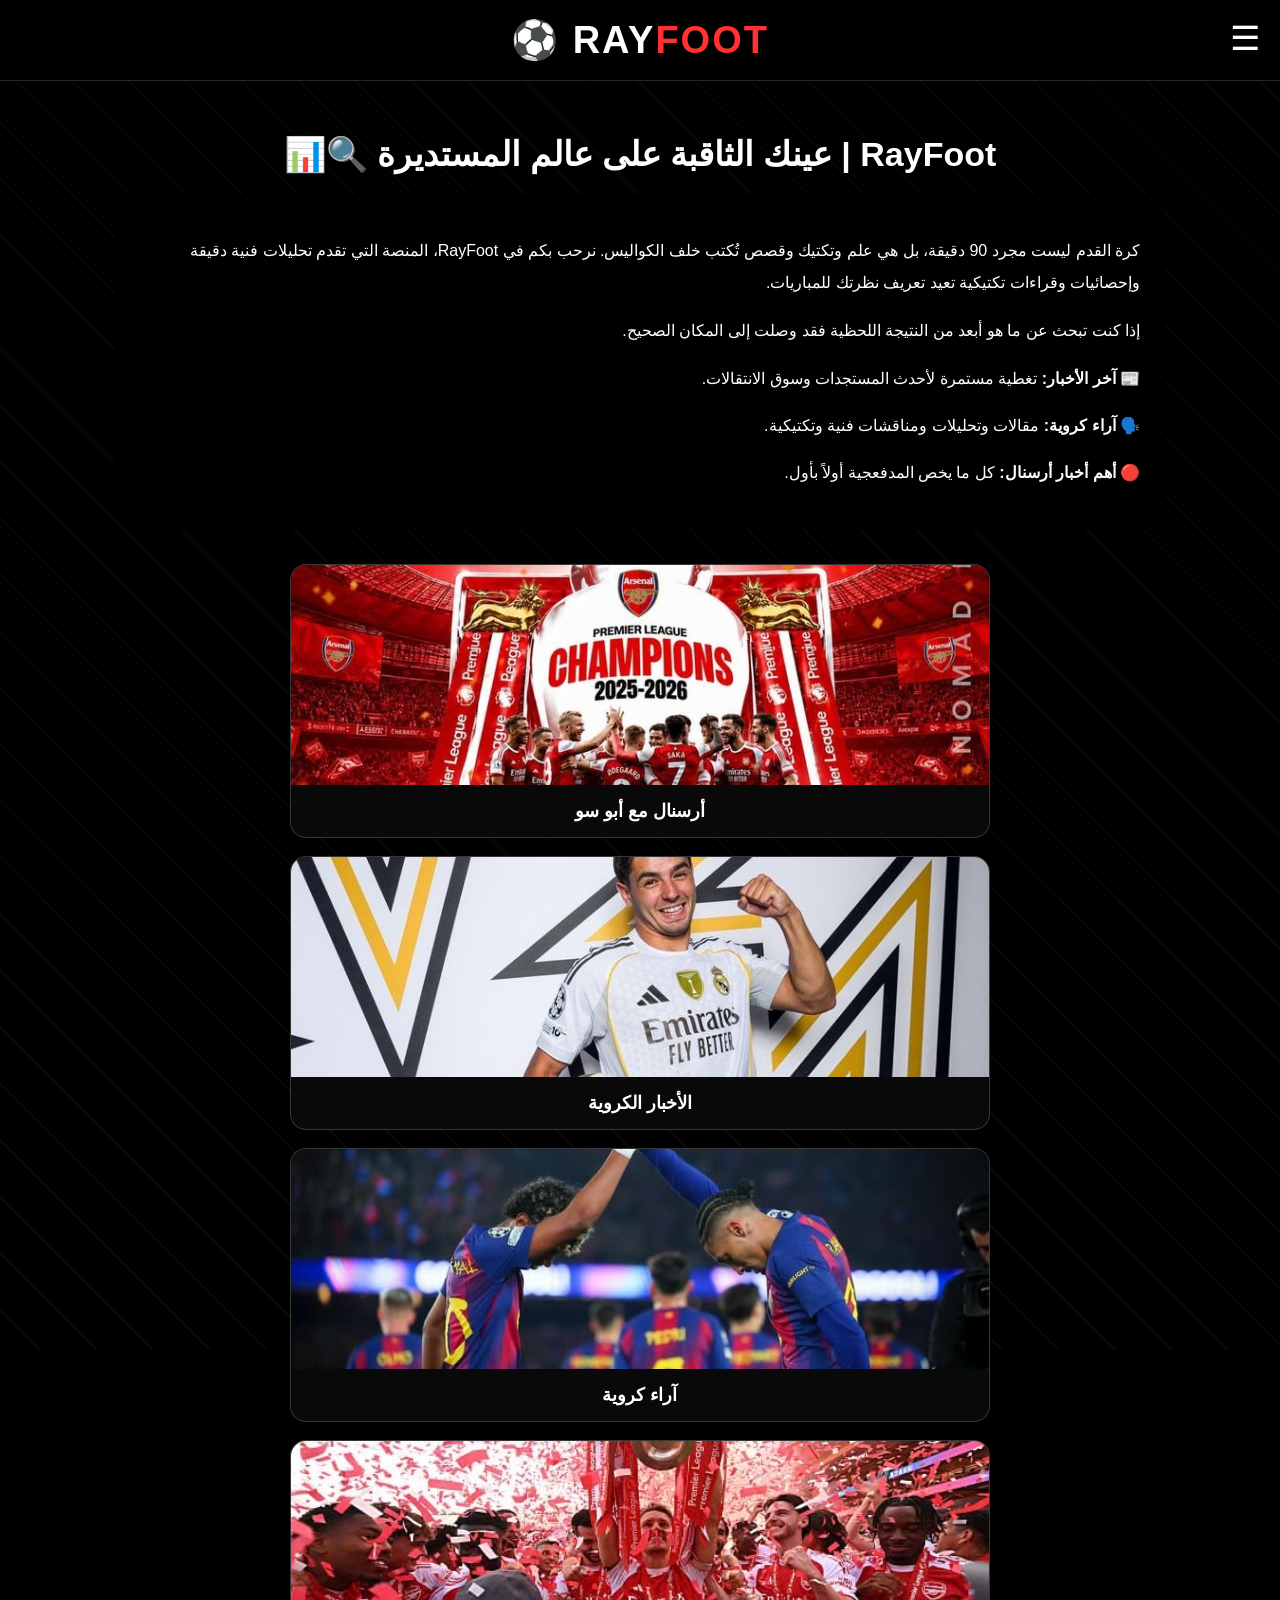
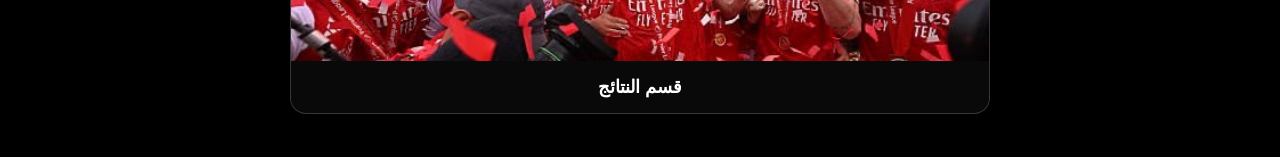
<file: index.html>
<!DOCTYPE html>
<html lang="ar" dir="rtl">

<head>

    <meta charset="UTF-8">

    <meta name="viewport" content="width=device-width, initial-scale=1.0">

    <title>RayFoot</title>

    <link rel="stylesheet" href="rayfoot.css">

</head>

<body>

    <!-- HEADER -->

    <header>

        <div class="menu-btn" onclick="openMenu()">☰</div>

        <h1 class="logo">
            RAY<span>FOOT</span> ⚽
        </h1>

    </header>

    <!-- SIDEBAR -->

    <div id="sidebar" class="sidebar">

        <div class="close" onclick="closeMenu()">✖</div>

        <h2>القائمة</h2>

        <button onclick="window.location.href='arsenal.html'">
            أرسنال مع أبو سو
        </button>

        <button onclick="showComing(this)">
            الأخبار الكروية
        </button>

        <button onclick="showComing(this)">
            آراء كروية
        </button>

        <button onclick="showComing(this)">
            قسم النتائج
        </button>

    </div>

    <!-- OVERLAY -->

    <div id="overlay" class="overlay" onclick="closeMenu()"></div>

    <!-- CONTENT -->

    <div class="content">

        <h2 class="welcome-title">
            RayFoot | عينك الثاقبة على عالم المستديرة 🔍📊
        </h2>

        <div class="intro-box">

            <p>
                كرة القدم ليست مجرد 90 دقيقة، بل هي علم وتكتيك وقصص تُكتب خلف الكواليس.
                نرحب بكم في RayFoot، المنصة التي تقدم تحليلات فنية دقيقة وإحصائيات
                وقراءات تكتيكية تعيد تعريف نظرتك للمباريات.
            </p>

            <p>
                إذا كنت تبحث عن ما هو أبعد من النتيجة اللحظية فقد وصلت إلى المكان الصحيح.
            </p>

            <div class="features">

                <p>
                    📰 <strong>آخر الأخبار:</strong>
                    تغطية مستمرة لأحدث المستجدات وسوق الانتقالات.
                </p>

                <p>
                    🗣️ <strong>آراء كروية:</strong>
                    مقالات وتحليلات ومناقشات فنية وتكتيكية.
                </p>

                <p>
                    🔴 <strong>أهم أخبار أرسنال:</strong>
                    كل ما يخص المدفعجية أولاً بأول.
                </p>

            </div>

        </div>

        <!-- البطاقات -->

        <div class="cards">

            <div class="card-box">

                <div class="card" onclick="window.location.href='arsenal.html'">

                    <img src="arsenal1.jpg" alt="Arsenal">

                    <div class="card-title">
                        أرسنال مع أبو سو
                    </div>

                </div>

            </div>

            <div class="card-box">

                <div class="card" onclick="showComing(this)">

                    <img src="arsenal2.jpg" alt="News">

                    <div class="card-title">
                        الأخبار الكروية
                    </div>

                </div>

            </div>

            <div class="card-box">

                <div class="card" onclick="showComing(this)">

                    <img src="arsenal3.jpg" alt="Opinions">

                    <div class="card-title">
                        آراء كروية
                    </div>

                </div>

            </div>

            <div class="card-box">

                <div class="card" onclick="showComing(this)">

                    <img src="arsenal4.jpg" alt="Results">

                    <div class="card-title">
                        قسم النتائج
                    </div>

                </div>

            </div>

        </div>

    </div>

    <script src="rayfoot.js"></script>

</body>

</html>
</file>
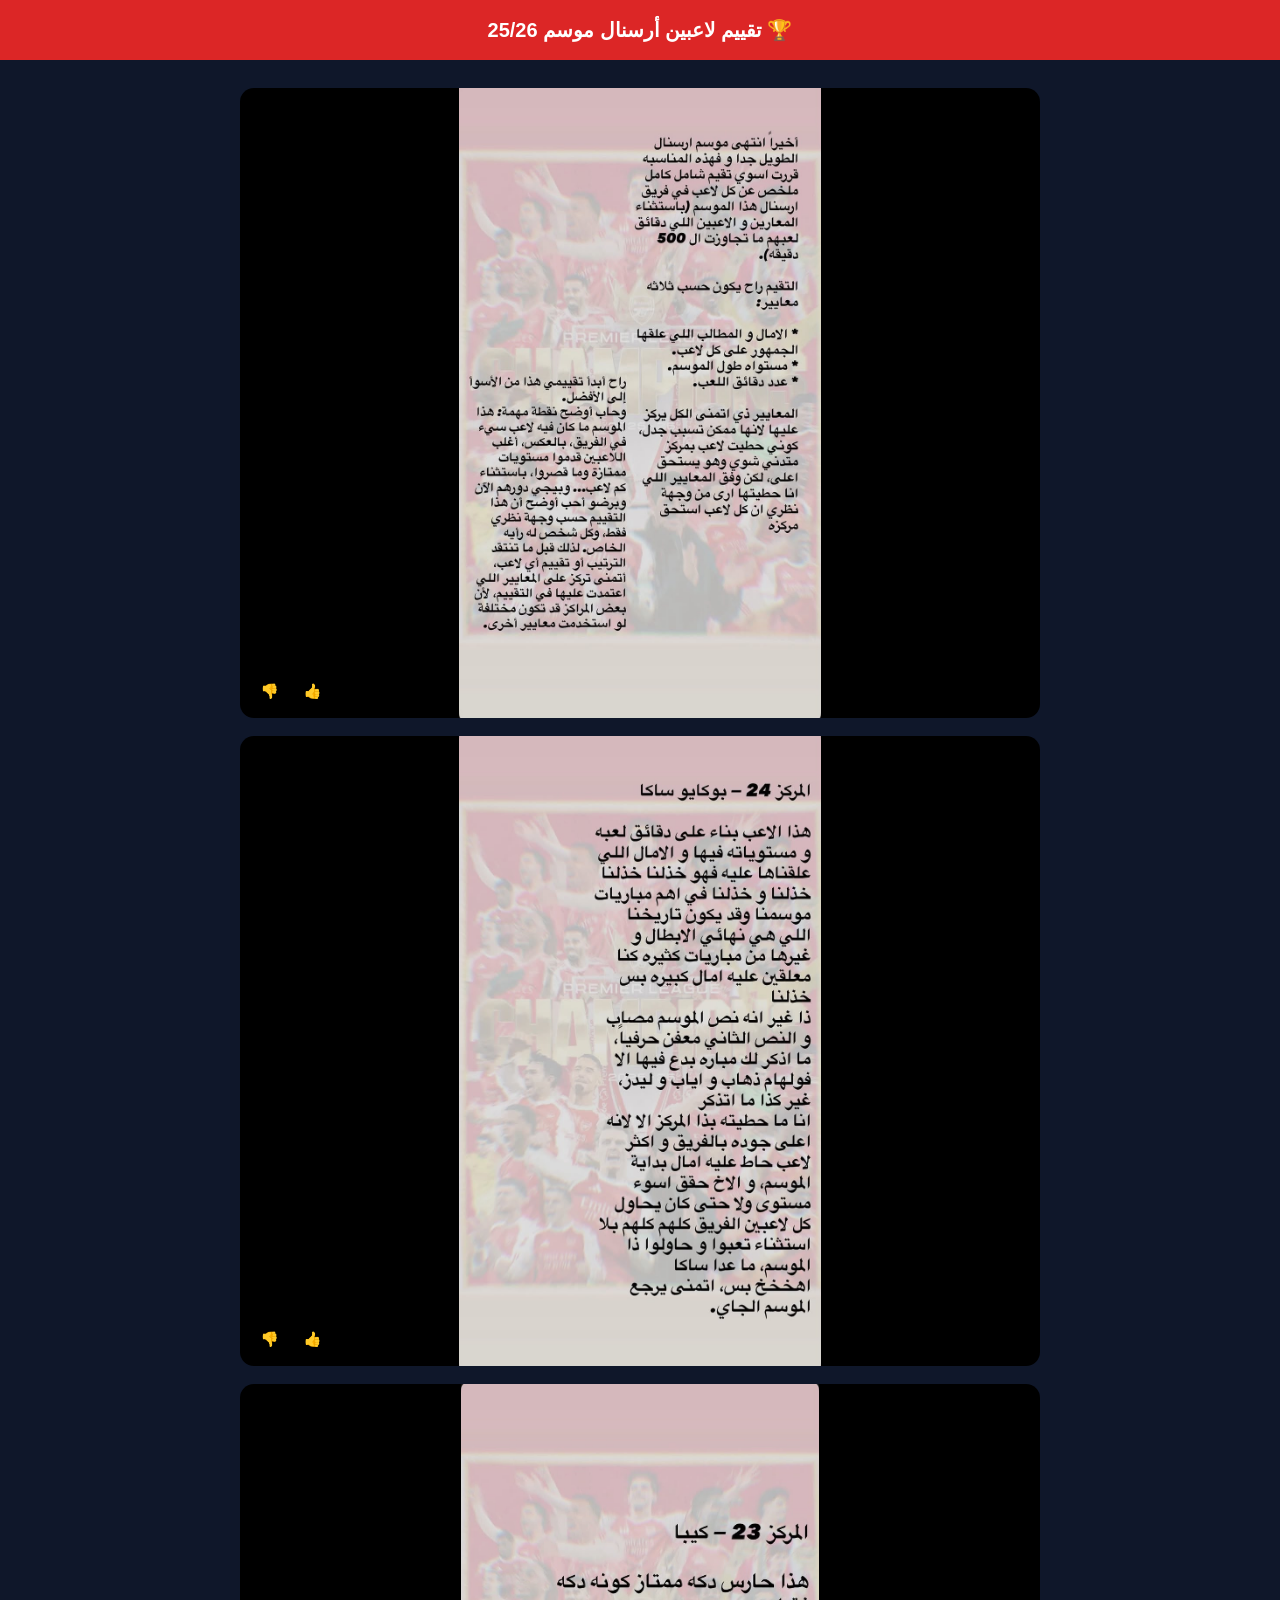
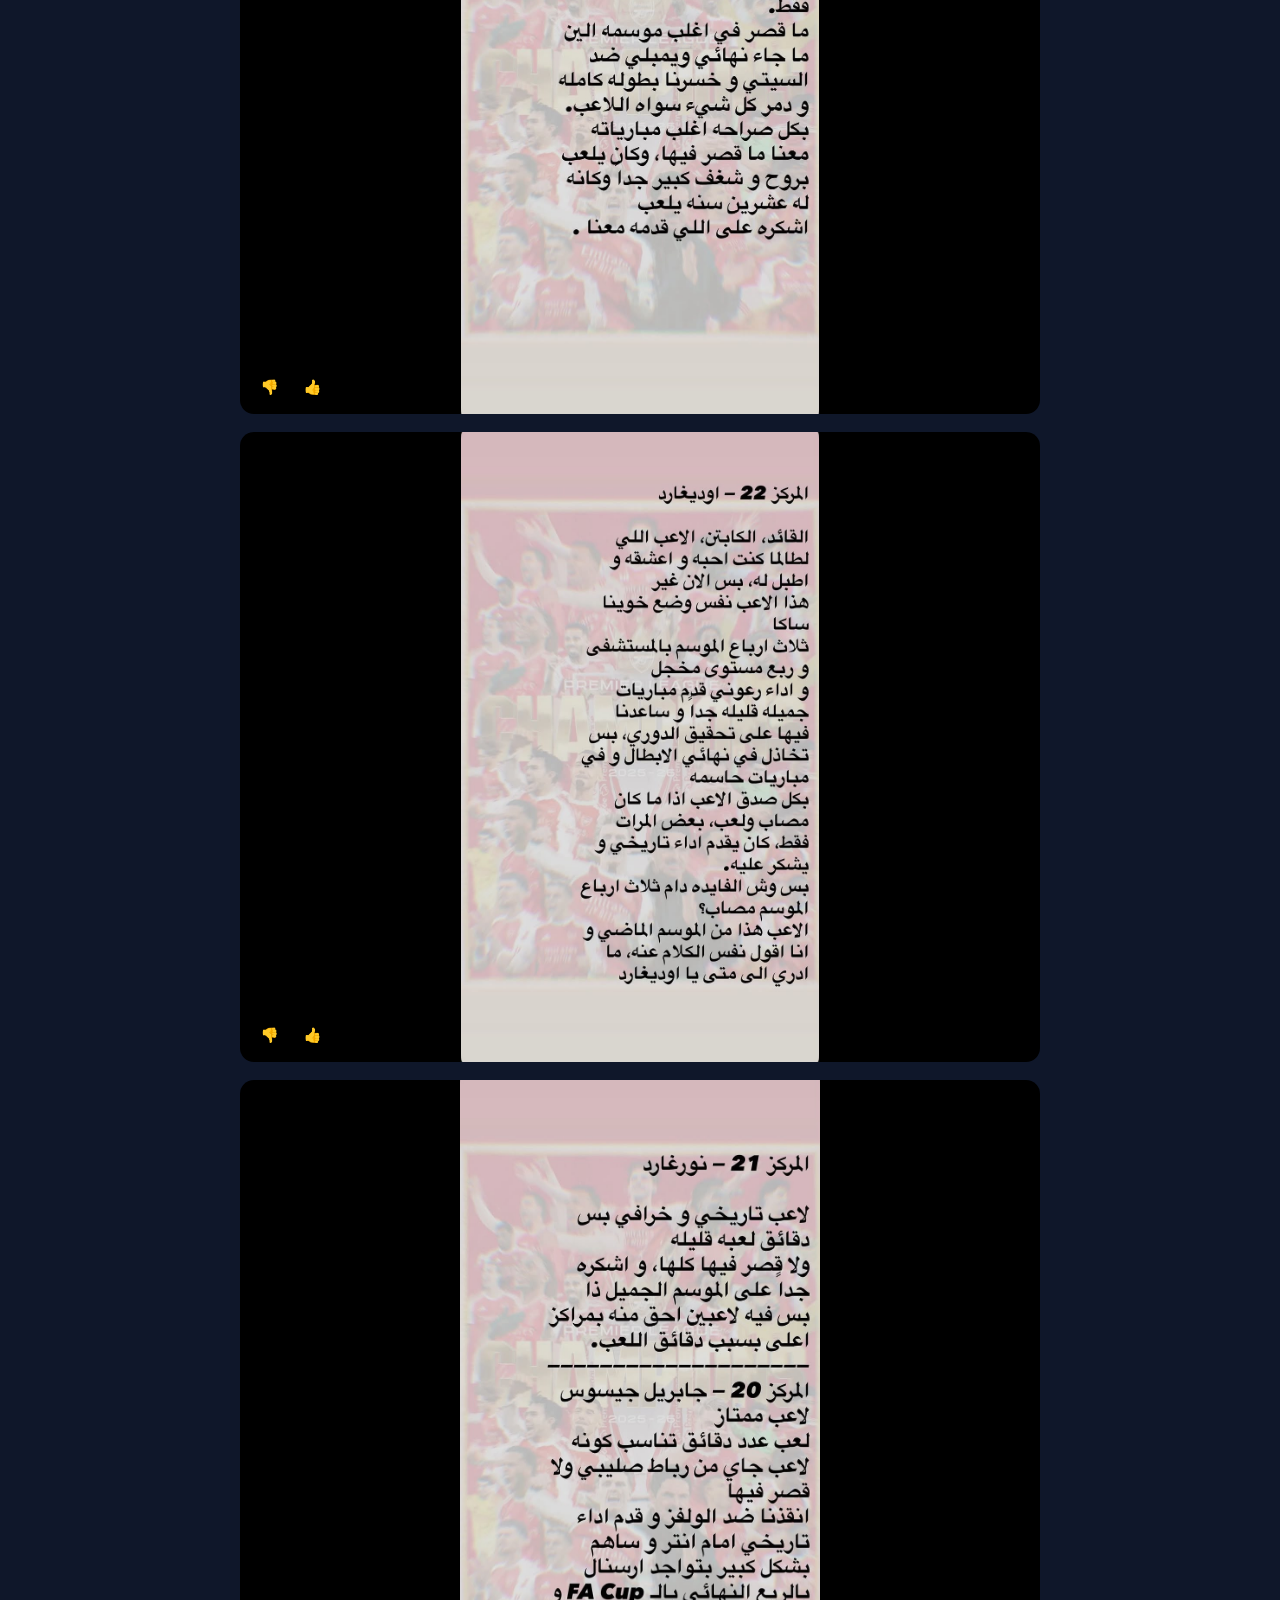
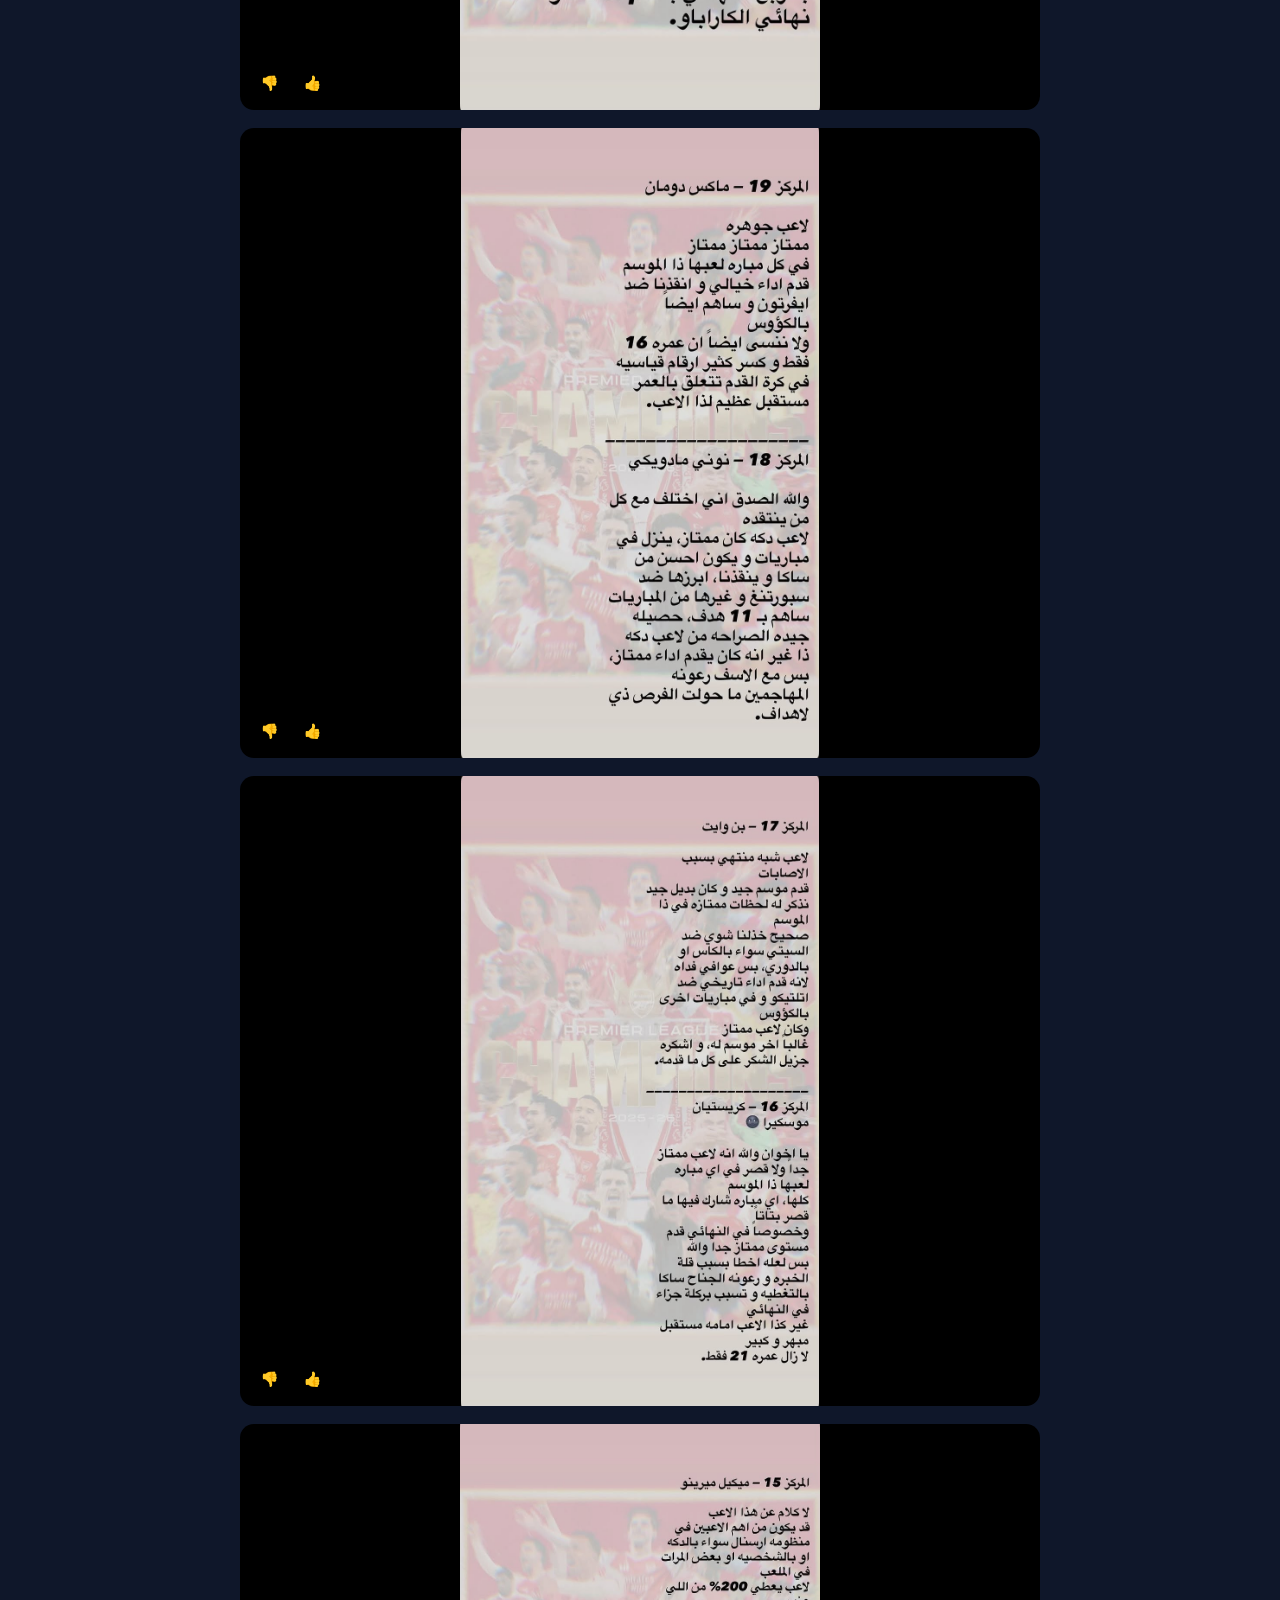
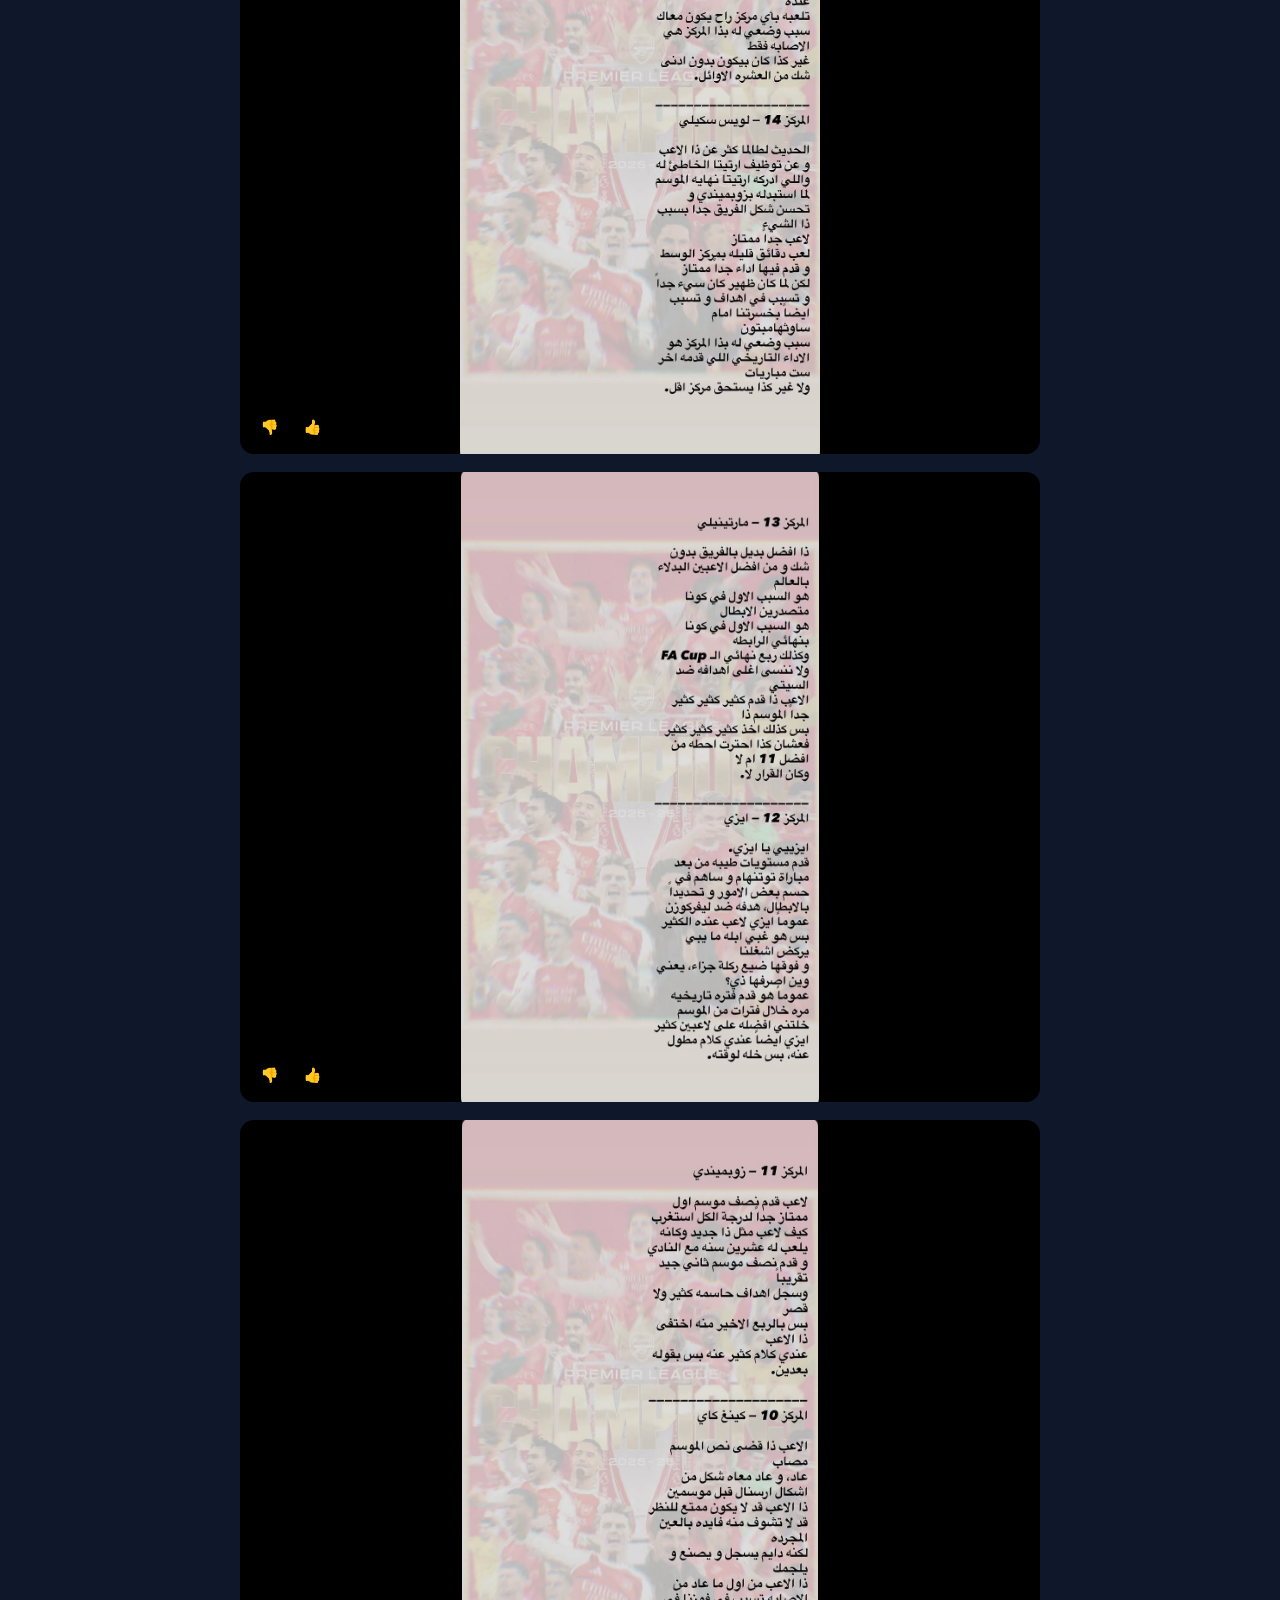
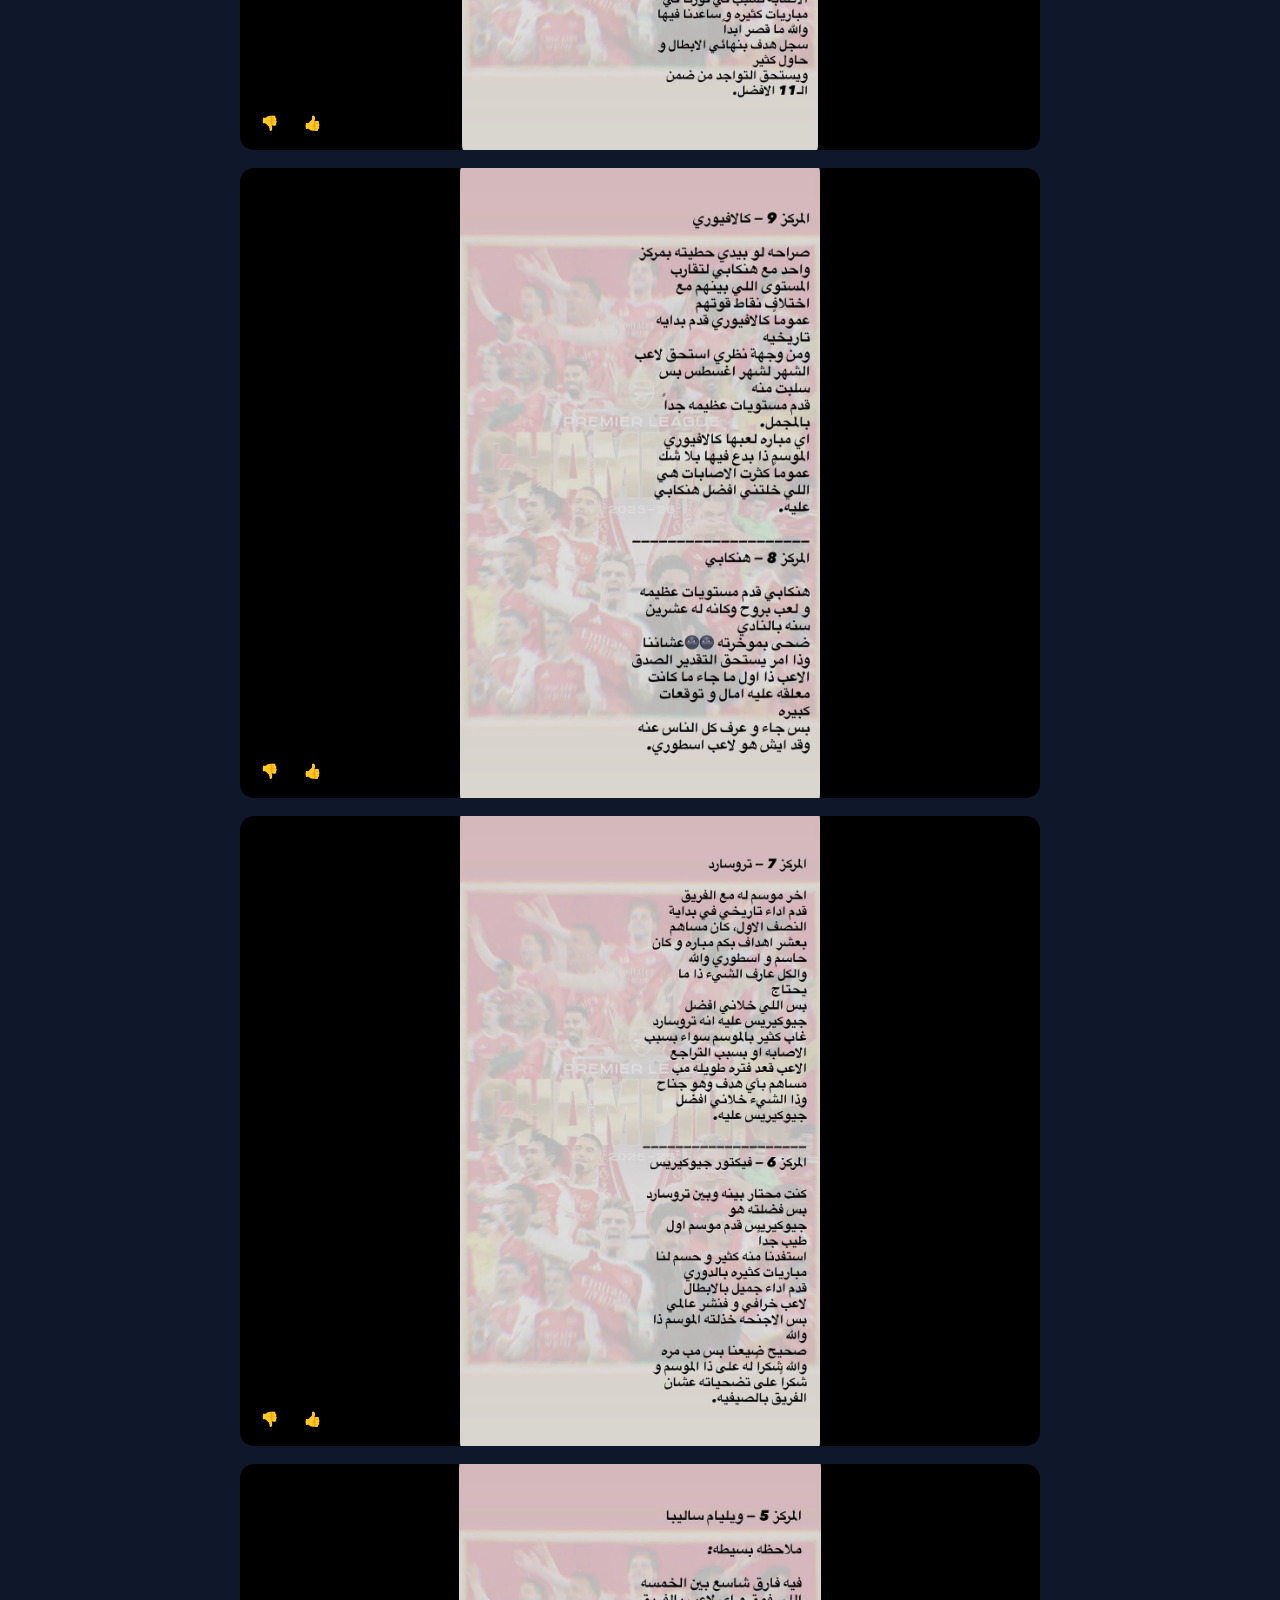
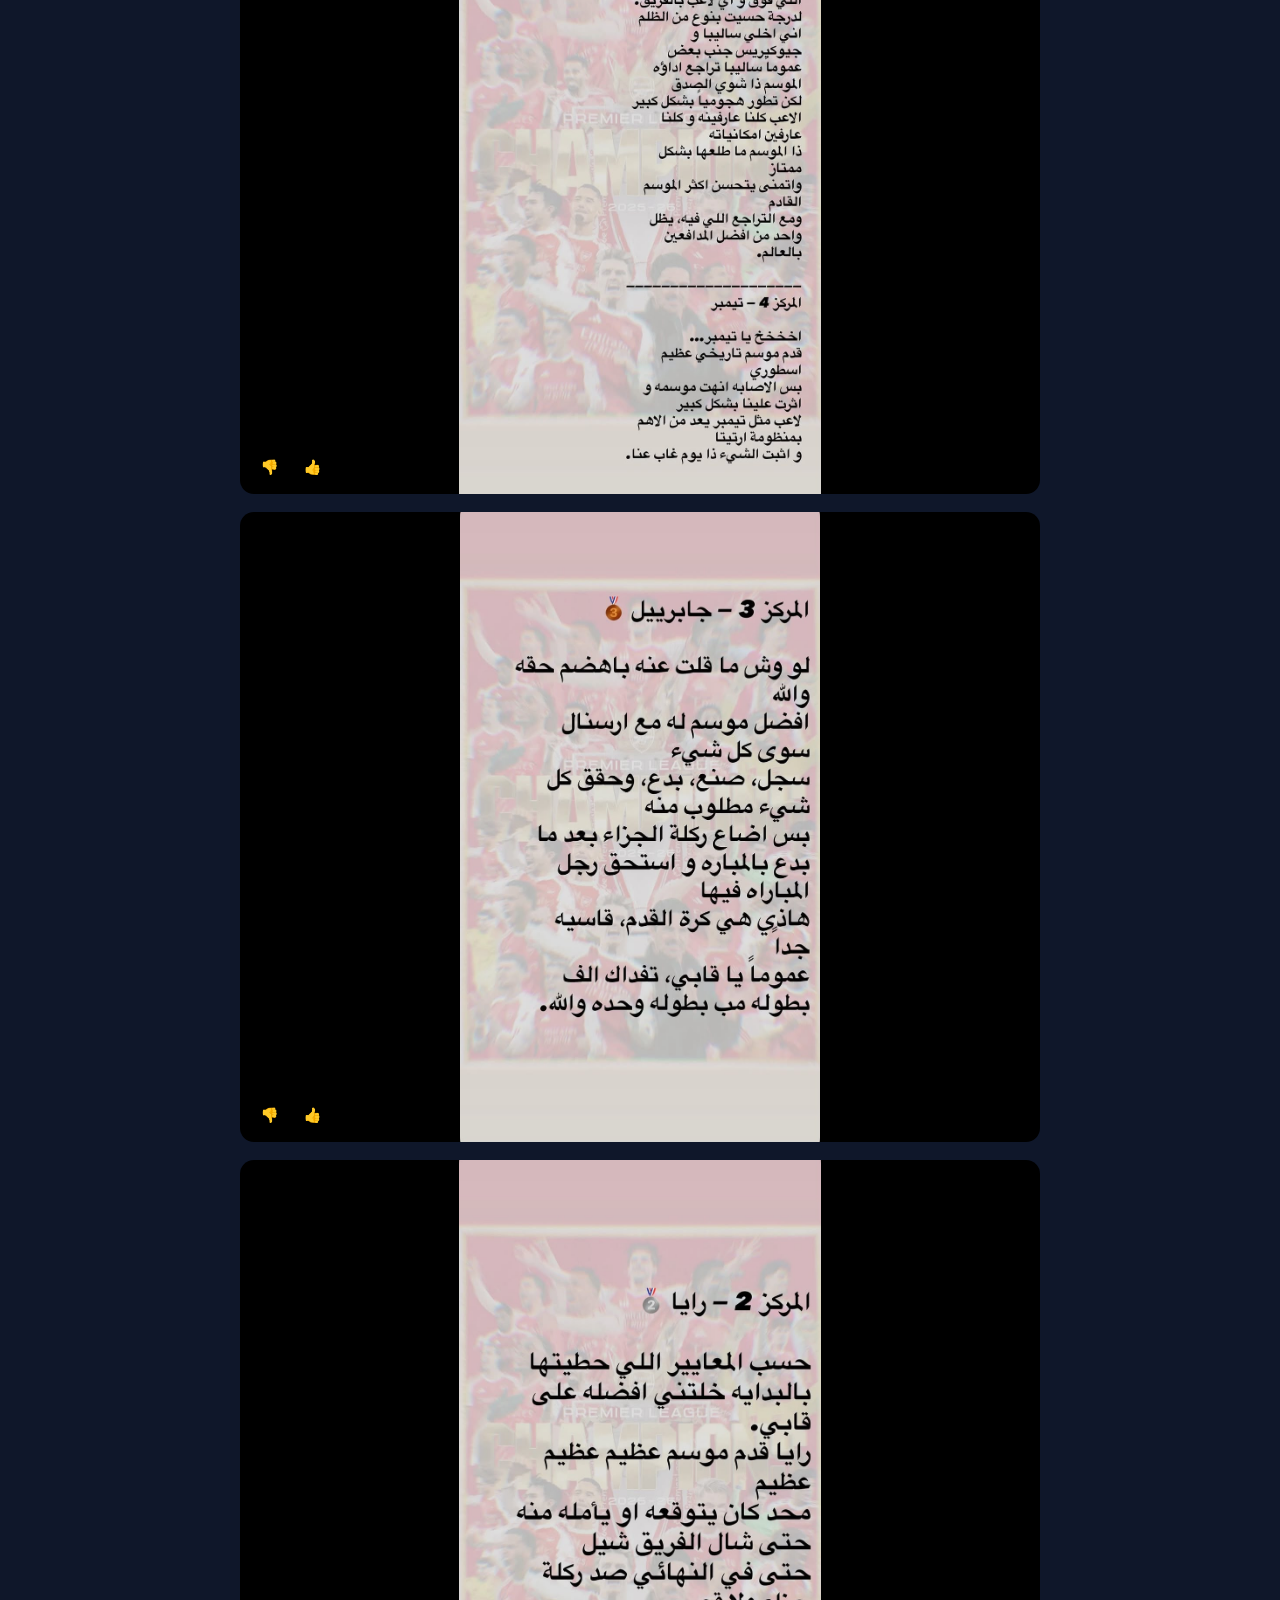
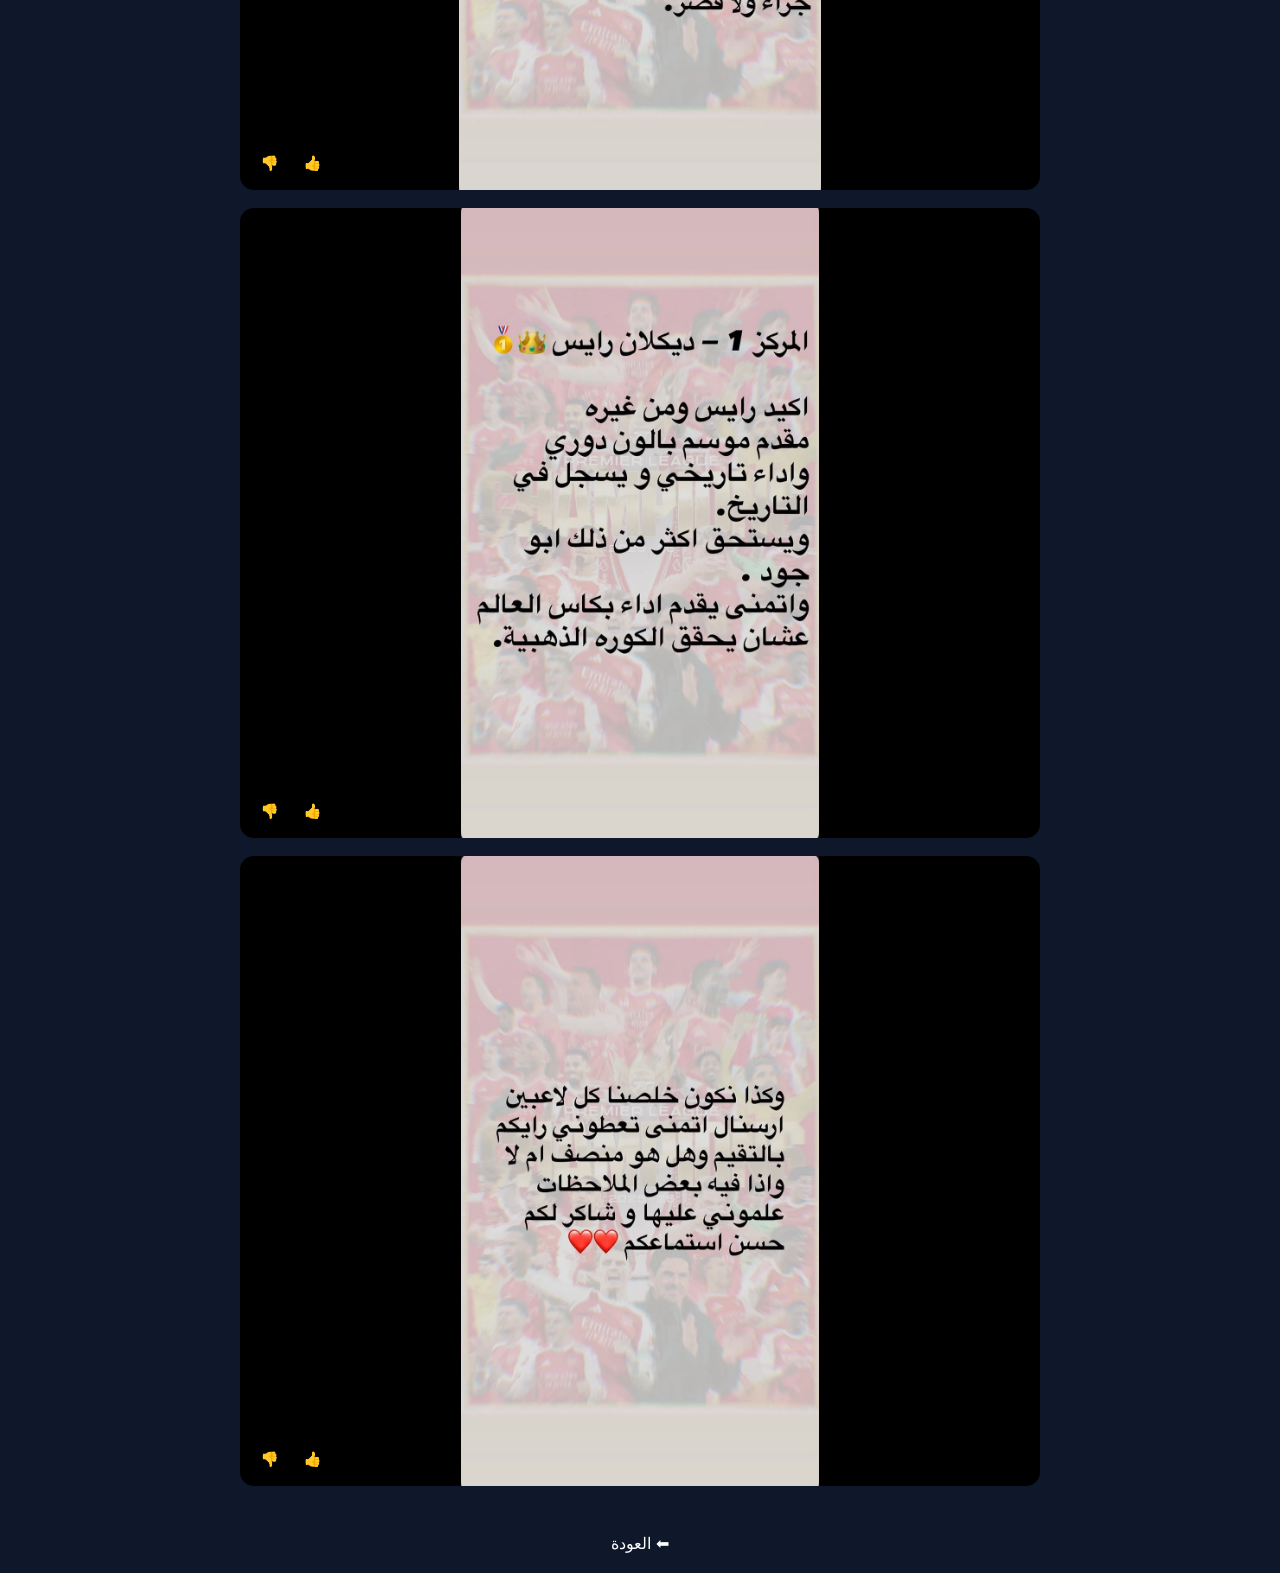
<file: arsenal-ratings.html>
<!DOCTYPE html>
<html lang="ar" dir="rtl">

<head>

<meta charset="UTF-8">
<meta name="viewport" content="width=device-width, initial-scale=1.0">

<title>تقييم لاعبين أرسنال</title>

<link rel="stylesheet" href="arsenal.css">

</head>

<body>

<header>
🏆 تقييم لاعبين أرسنال موسم 25/26
</header>

<div class="container" id="players"></div>

<div class="back">
    <a href="arsenal.html">⬅ العودة</a>
</div>

<script>

const container = document.getElementById("players");

for(let i = 1; i <= 17; i++){

    container.innerHTML += `

    <div class="player">

        <img src="profile/player${i}.jpg" alt="Player ${i}">

        <div class="reactions">

            <button class="like" onclick="toggle(this)">👍</button>

            <button class="dislike" onclick="toggle(this)">👎</button>

        </div>

    </div>

    `;

}

function toggle(btn){
    btn.classList.toggle("active");
}

</script>

</body>
</html>
</file>
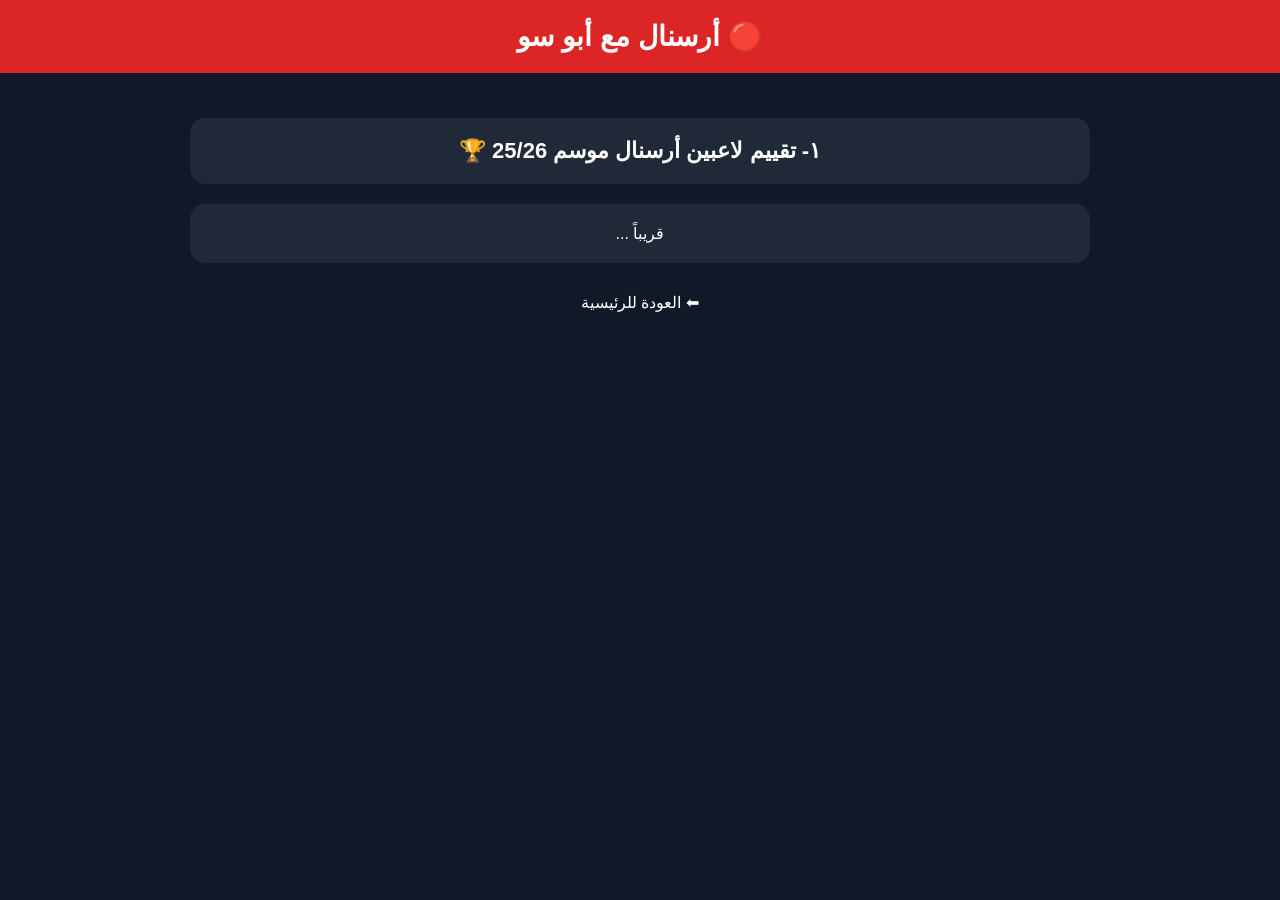
<file: arsenal.html>
<!DOCTYPE html>
<html lang="ar" dir="rtl">

<head>

<meta charset="UTF-8">
<meta name="viewport" content="width=device-width, initial-scale=1.0">

<title>أرسنال مع أبو سو</title>

<style>

body{
    margin:0;
    font-family:Tahoma, Arial, sans-serif;
    background:#111827;
    color:white;
    text-align:center;
}

header{
    background:#dc2626;
    padding:20px;
    font-size:28px;
    font-weight:bold;
}

.container{
    max-width:900px;
    margin:auto;
    padding:25px;
}

.section{
    background:#1f2937;
    margin:20px 0;
    padding:20px;
    border-radius:15px;
    cursor:pointer;
    transition:.3s;
}

.section:hover{
    background:#dc2626;
}

.section a{
    color:white;
    text-decoration:none;
    display:block;
    font-size:22px;
    font-weight:bold;
}

.back{
    margin-top:30px;
}

.back a{
    color:white;
    text-decoration:none;
}

</style>

</head>

<body>

<header>
🔴 أرسنال مع أبو سو
</header>

<div class="container">

    <div class="section">
        <a href="arsenal-ratings.html">
            ١- تقييم لاعبين أرسنال موسم 25/26 🏆
        </a>
    </div>

    <div class="section">
        قريباً ...
    </div>

    <div class="back">
        <a href="index.html">⬅ العودة للرئيسية</a>
    </div>

</div>

</body>
</html>
</file>
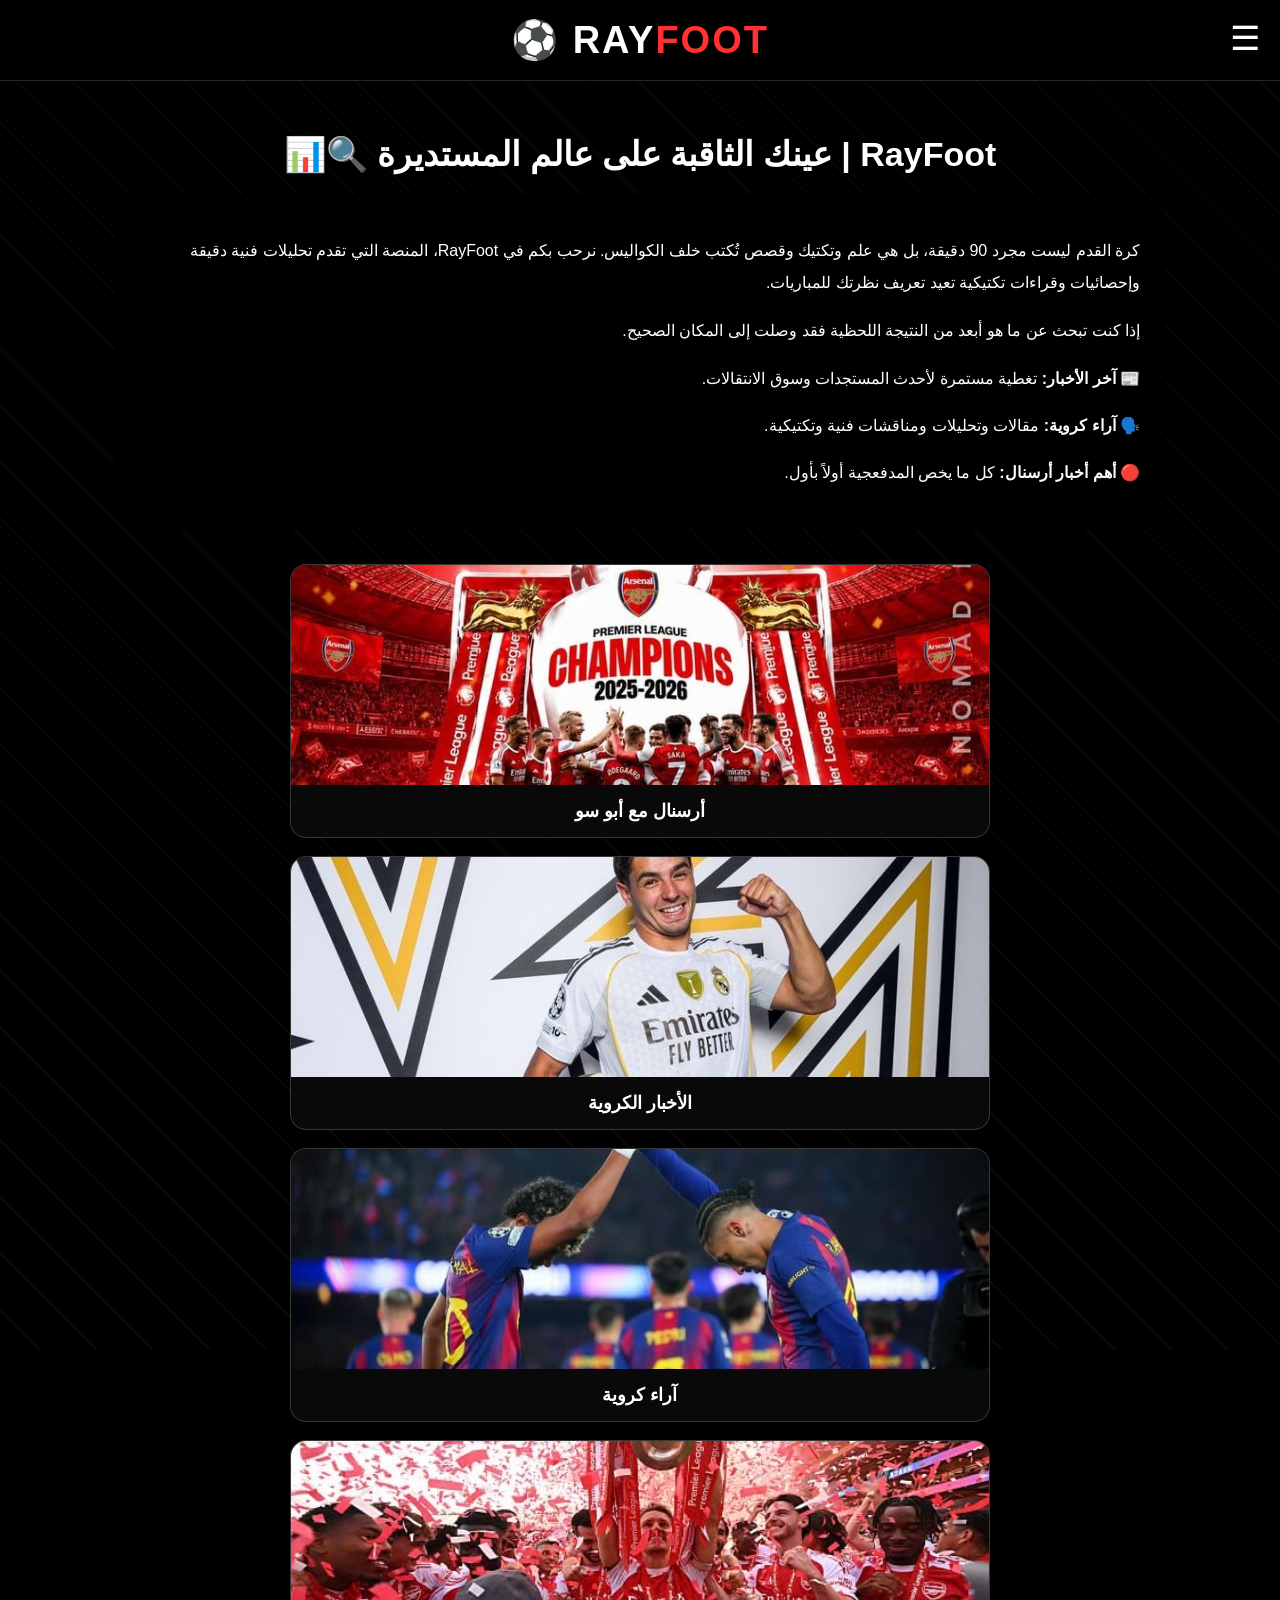
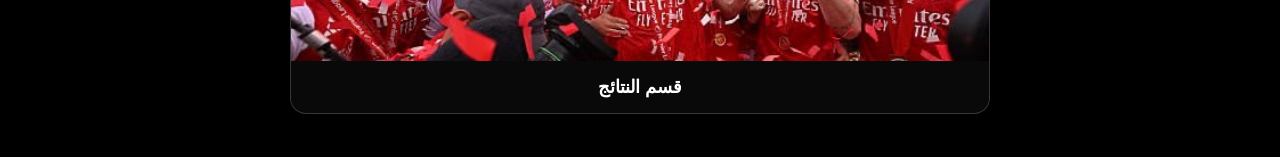
<file: rayfoot.html>
<!DOCTYPE html>
<html lang="ar" dir="rtl">

<head>

    <meta charset="UTF-8">

    <meta name="viewport" content="width=device-width, initial-scale=1.0">

    <title>RayFoot</title>

    <link rel="stylesheet" href="rayfoot.css">

</head>

<body>

    <!-- HEADER -->

    <header>

        <div class="menu-btn" onclick="openMenu()">☰</div>

        <h1 class="logo">
            RAY<span>FOOT</span> ⚽
        </h1>

    </header>

    <!-- SIDEBAR -->

    <div id="sidebar" class="sidebar">

        <div class="close" onclick="closeMenu()">✖</div>

        <h2>القائمة</h2>

        <button onclick="window.location.href='arsenal.html'">
            أرسنال مع أبو سو
        </button>

        <button onclick="showComing(this)">
            الأخبار الكروية
        </button>

        <button onclick="showComing(this)">
            آراء كروية
        </button>

        <button onclick="showComing(this)">
            قسم النتائج
        </button>

    </div>

    <!-- OVERLAY -->

    <div id="overlay" class="overlay" onclick="closeMenu()"></div>

    <!-- CONTENT -->

    <div class="content">

        <h2 class="welcome-title">
            RayFoot | عينك الثاقبة على عالم المستديرة 🔍📊
        </h2>

        <div class="intro-box">

            <p>
                كرة القدم ليست مجرد 90 دقيقة، بل هي علم وتكتيك وقصص تُكتب خلف الكواليس.
                نرحب بكم في RayFoot، المنصة التي تقدم تحليلات فنية دقيقة وإحصائيات
                وقراءات تكتيكية تعيد تعريف نظرتك للمباريات.
            </p>

            <p>
                إذا كنت تبحث عن ما هو أبعد من النتيجة اللحظية فقد وصلت إلى المكان الصحيح.
            </p>

            <div class="features">

                <p>
                    📰 <strong>آخر الأخبار:</strong>
                    تغطية مستمرة لأحدث المستجدات وسوق الانتقالات.
                </p>

                <p>
                    🗣️ <strong>آراء كروية:</strong>
                    مقالات وتحليلات ومناقشات فنية وتكتيكية.
                </p>

                <p>
                    🔴 <strong>أهم أخبار أرسنال:</strong>
                    كل ما يخص المدفعجية أولاً بأول.
                </p>

            </div>

        </div>

        <!-- البطاقات -->

        <div class="cards">

            <div class="card-box">

                <div class="card" onclick="window.location.href='arsenal.html'">

                    <img src="arsenal1.jpg" alt="Arsenal">

                    <div class="card-title">
                        أرسنال مع أبو سو
                    </div>

                </div>

            </div>

            <div class="card-box">

                <div class="card" onclick="showComing(this)">

                    <img src="arsenal2.jpg" alt="News">

                    <div class="card-title">
                        الأخبار الكروية
                    </div>

                </div>

            </div>

            <div class="card-box">

                <div class="card" onclick="showComing(this)">

                    <img src="arsenal3.jpg" alt="Opinions">

                    <div class="card-title">
                        آراء كروية
                    </div>

                </div>

            </div>

            <div class="card-box">

                <div class="card" onclick="showComing(this)">

                    <img src="arsenal4.jpg" alt="Results">

                    <div class="card-title">
                        قسم النتائج
                    </div>

                </div>

            </div>

        </div>

    </div>

    <script src="rayfoot.js"></script>

</body>

</html>
</file>
<file: rayfoot.css>
/* =========================
   BODY
========================= */

body{
    margin:0;
    font-family:Arial;
    direction:rtl;
    color:white;
    min-height:100vh;
    position:relative;
    background:#000;
}

/* الخلفية */

body::before{
    content:"";
    position:fixed;
    top:0;
    left:0;
    width:100%;
    height:100%;
    z-index:-2;

    background-image:url("desktop-bg.jpg");
    background-size:cover;
    background-position:center;
    background-repeat:no-repeat;
}

/* موبايل */

@media (max-width:768px){
    body::before{
        background-image:url("mobile-bg.jpg");
    }
}

/* طبقة تغبيش */

body::after{
    content:"";
    position:fixed;
    top:0;
    left:0;
    width:100%;
    height:100%;
    background:rgba(0,0,0,0.35);
    z-index:-1;
}
/* زخرفة متحركة */

body::before{

    content:"";

    position:fixed;

    top:-50%;
    left:-50%;

    width:200%;
    height:200%;

    background:
    repeating-linear-gradient(
        45deg,
        rgba(255,255,255,0.04) 0px,
        rgba(255,255,255,0.04) 2px,
        transparent 2px,
        transparent 40px
    );

    animation:rotateBg 35s linear infinite;

    z-index:-2;

}

@keyframes rotateBg{

    from{
        transform:rotate(0deg);
    }

    to{
        transform:rotate(360deg);
    }

}

/* =========================
   HEADER
========================= */

header{

    height:80px;

    display:flex;

    justify-content:center;

    align-items:center;

    position:sticky;

    top:0;

    z-index:100;

    backdrop-filter:blur(10px);

    background:rgba(0,0,0,0.35);

    border-bottom:1px solid rgba(255,255,255,0.15);

}

/* =========================
   LOGO
========================= */

.logo{

    font-size:38px;

    font-weight:900;

    color:#ffffff;

    letter-spacing:2px;

    text-shadow:
        2px 2px 5px rgba(0,0,0,.9);

}

.logo span{

    color:#ff3131;

}

/* =========================
   MENU BUTTON
========================= */

.menu-btn{

    position:absolute;

    right:20px;

    top:18px;

    font-size:34px;

    cursor:pointer;

    color:white;

    transition:.3s;

}

.menu-btn:hover{

    transform:scale(1.1);

}

/* =========================
   SIDEBAR
========================= */

.sidebar{

    position:fixed;

    top:0;

    right:-50%;

    width:50%;

    height:100%;

    background:rgba(10,10,10,.96);

    backdrop-filter:blur(10px);

    padding:20px;

    box-sizing:border-box;

    transition:.35s;

    z-index:2000;

}

.sidebar h2{

    color:#ff3131;

}

.sidebar button{

    width:100%;

    padding:14px;

    margin:10px 0;

    border:none;

    border-radius:12px;

    background:#1c1c1c;

    color:white;

    font-size:15px;

    cursor:pointer;

    transition:.3s;

}

.sidebar button:hover{

    background:#ff3131;

}

/* زر الإغلاق */

.close{

    font-size:24px;

    cursor:pointer;

    margin-bottom:20px;

}

/* =========================
   OVERLAY
========================= */

.overlay{

    position:fixed;

    top:0;

    left:0;

    width:100%;

    height:100%;

    background:rgba(0,0,0,.6);

    display:none;

    z-index:1500;

}

/* =========================
   CONTENT
========================= */

.content{

    padding:25px;

    text-align:center;

}

.content h2{

    text-shadow:
    2px 2px 5px rgba(0,0,0,.8);

}

/* =========================
   CARDS
========================= */

.cards{

    max-width:700px;

    margin:auto;

}

.card-box{

    margin-bottom:18px;

}

.card{

    background:rgba(255,255,255,.08);

    backdrop-filter:blur(8px);

    border:1px solid rgba(255,255,255,.15);

    border-radius:16px;

    padding:22px;

    cursor:pointer;

    transition:.3s;

}

.card:hover{

    transform:translateY(-4px);

    border-color:#ff3131;

    box-shadow:
    0 0 15px rgba(255,49,49,.3);

}

/* =========================
   COMING SOON
========================= */

.coming{

    display:block;

    margin:6px 0 12px 0;

    padding:8px;

    text-align:center;

    background:rgba(0,0,0,.65);

    border:1px solid rgba(255,255,255,.4);

    border-radius:12px;

    color:#fff;

    font-size:14px;

    font-weight:bold;

}

/* =========================
   ANIMATION
========================= */

@keyframes fade{

    from{

        opacity:0;
        transform:translateY(-10px);

    }

    to{

        opacity:1;
        transform:translateY(0);

    }

}

/* =========================
   MOBILE
========================= */

@media (max-width:768px){

    .sidebar{

        width:75%;

        right:-75%;

    }

    .logo{

        font-size:30px;

    }

}
/* ===================
   INTRO
=================== */

.welcome-title{

    font-size:34px;

    margin-bottom:20px;

    text-shadow:2px 2px 5px rgba(0,0,0,.8);

}

.intro-box{

    max-width:1000px;

    margin:auto;

    background:rgba(0,0,0,.35);

    backdrop-filter:blur(8px);

    padding:25px;

    border-radius:18px;

    line-height:2;

    text-align:right;

    margin-bottom:35px;

}

.features p{

    margin:15px 0;

}


.card{

    background:rgba(255,255,255,.08);

    backdrop-filter:blur(8px);

    border:1px solid rgba(255,255,255,.15);

    border-radius:16px;

    overflow:hidden;

    cursor:pointer;

    transition:.3s;

    padding:0;

}

.card img{

    width:100%;

    height:220px;

    object-fit:cover;

    display:block;

}

.card-title{

    background:rgba(0,0,0,.55);

    padding:15px;

    font-size:18px;

    font-weight:bold;

    color:#fff;

}

.player img{

    width:100%;

    height:80vh;

    object-fit:contain;

    background:#000;

}
</file>
<file: arsenal.css>
body{
    margin:0;
    font-family:Tahoma, Arial, sans-serif;
    background:#0f172a;
    color:white;
}

/* الهيدر */

header{
    background:#dc2626;
    padding:18px;
    font-size:20px;
    font-weight:bold;
    text-align:center;
}

/* الحاوية */

.container{
    max-width:800px;
    margin:auto;
    padding:10px;
}

/* كل لاعب */

.player{
    position:relative;
    background:#000;
    margin:18px 0;      /* 👈 مسافة بين الصور */
    border-radius:14px;
    overflow:hidden;
}

/* الصورة */

.player img{
    width:100%;
    height:70vh;        /* 👈 حجم موبايل لكن ليس ملتصق */
    object-fit:contain; /* 👈 تظهر كاملة بدون قص */
    background:#000;
    display:block;
}

/* الأزرار */

.reactions{
    position:absolute;
    bottom:12px;
    left:12px;
    display:flex;
    gap:8px;
}

/* الأزرار صغيرة */

.like,
.dislike{
    border:none;
    background:rgba(0,0,0,0.5);
    color:white;
    font-size:14px;
    padding:7px 9px;
    border-radius:50%;
    cursor:pointer;
    transition:.2s;
}

.active{
    transform:scale(1.2);
    background:rgba(255,255,255,0.2);
}

/* الرجوع */

.back{
    text-align:center;
    padding:20px;
}

.back a{
    color:white;
    text-decoration:none;
}
</file>
